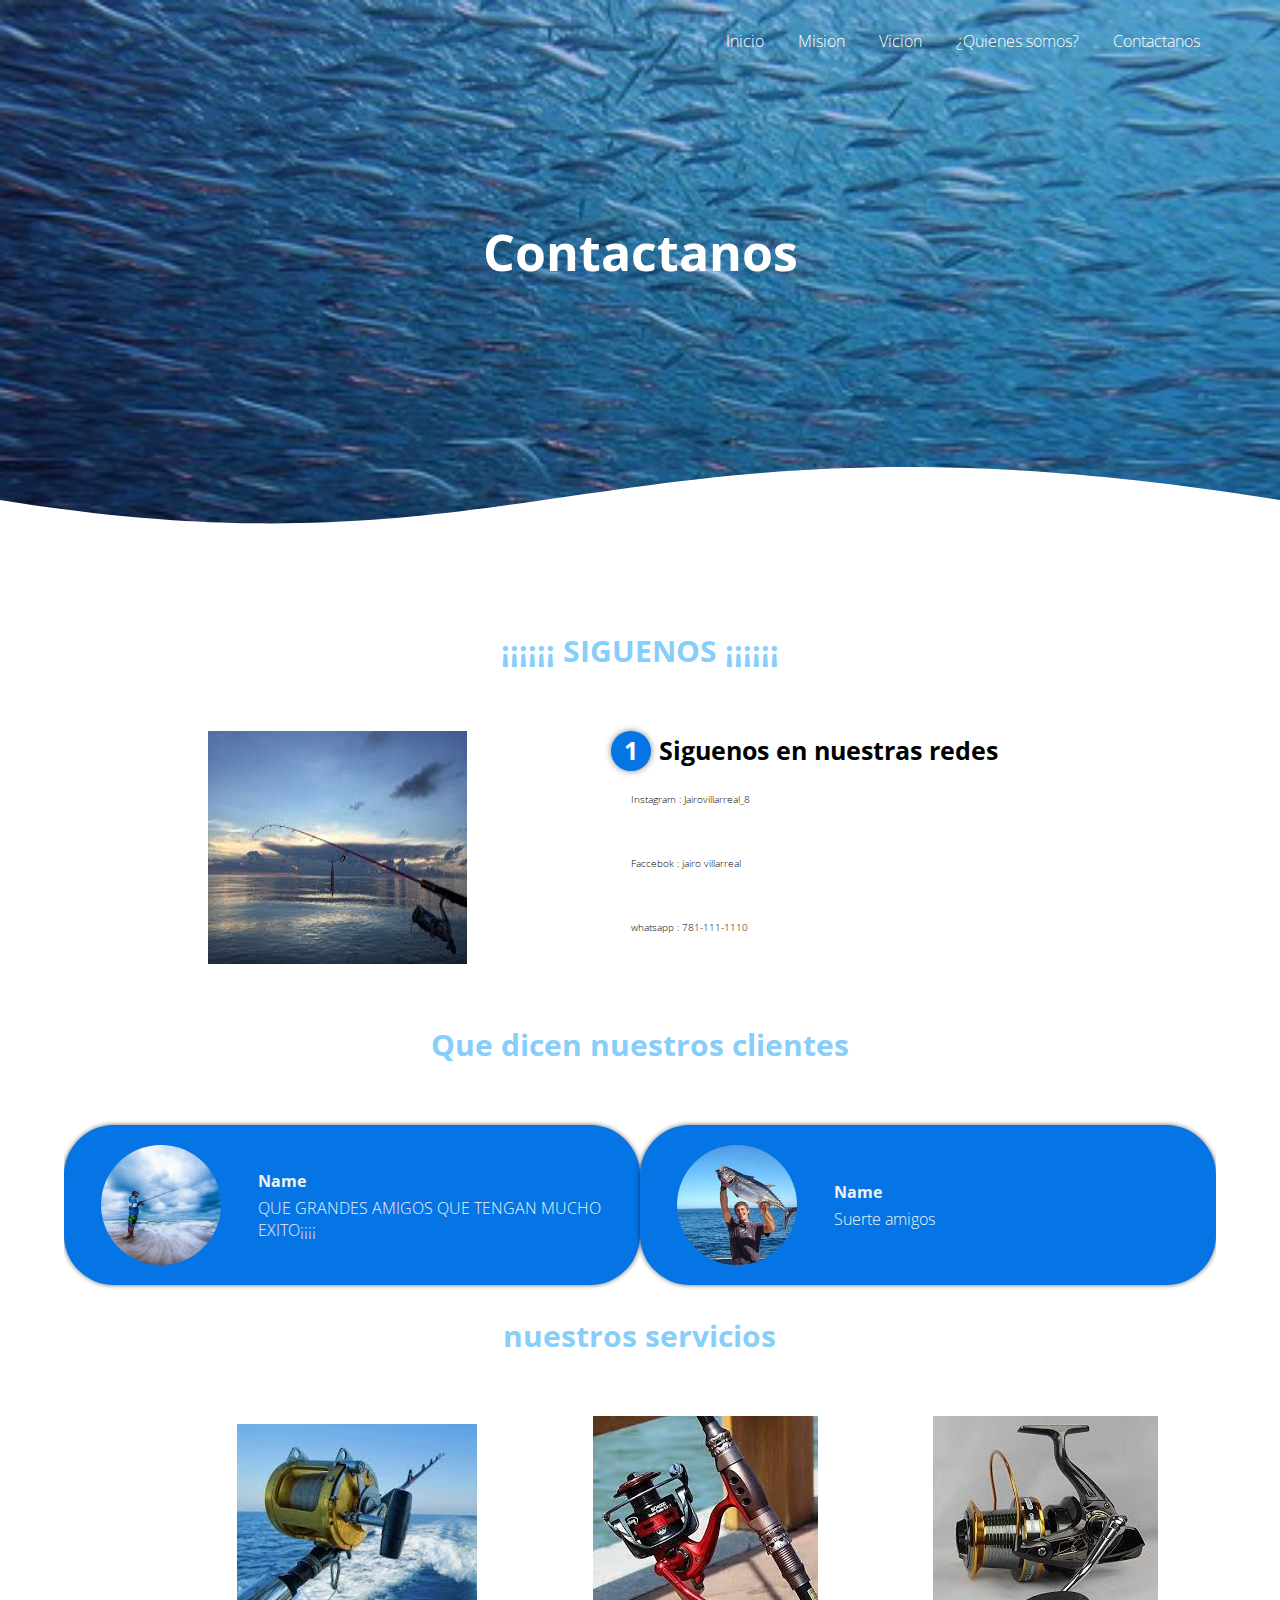
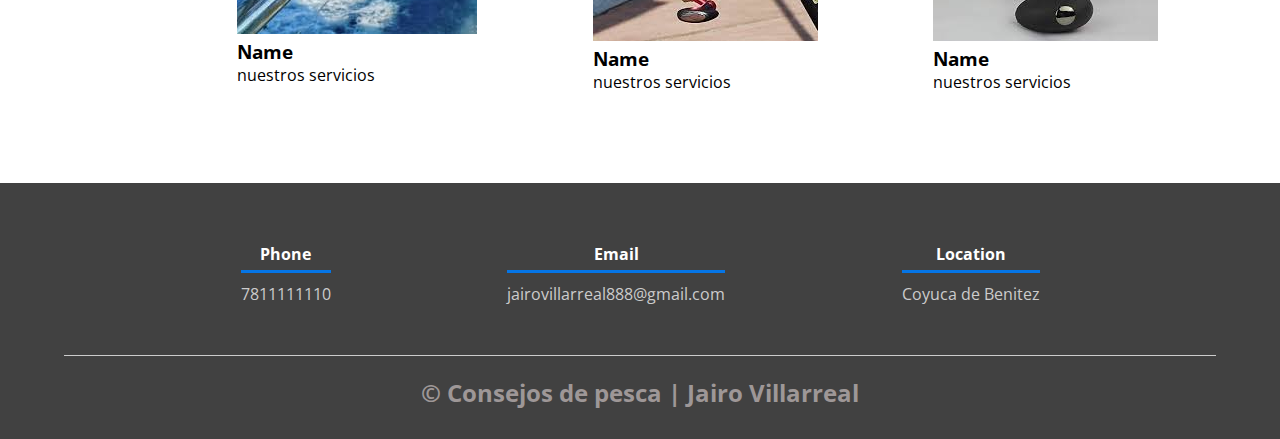
<file: contactanos.html>
<!DOCTYPE html>
<html lang="es">
<head>
    <meta charset="UTF-8">
    <meta name="viewport" content="width=device-width, initial-scale=1.0">
    <title>Contactanos</title>
    <link rel="shortcut icon" href="img/pescador (1).png" type="image/x-icon">
    <link rel="stylesheet" href="css/contactanos.css">
    <link href="https://fonts.googleapis.com/css2?family=Open+Sans:wght@600&display=swap" rel="stylesheet">

</head>
<body>
    <header>
        <nav>
            <a href="index.html">Inicio</a>
            <a href="mision.html">Mision</a>
            <a href="vicion.html">Vicion</a>
            <a href="quienessomos.html">¿Quienes somos?</a>
            <a href="contactanos.html">Contactanos</a>
        </nav>
        <section class="textos-header">
            <h1>Contactanos</h1>
            
        <div class='wave'style="height: 150px; overflow: hidden;" ><svg viewBox="0 0 500 150" preserveAspectRatio="none" style="height: 100%; width: 100%;"><path d="M0.00,49.98 C210.78,137.66 241.25,-56.73 500.00,49.98 L500.00,150.00 L0.00,150.00 Z" style="stroke: none; fill:#fff;"></path></svg></div>
    </header>
    <main>
        <section class="contenedor sobre-pesca-mar">
            <h2 class="titulo">¡¡¡¡¡¡ SIGUENOS ¡¡¡¡¡¡</h2>
                <div class="contenedor-sobre-pesca">
                <img src="img/quienessomos.jpeg" alt="" class='imagen-about-us'> 
                <div class="contenido-textos">
                    <h3><span>1 </span>Siguenos en nuestras redes</h3>
                    <p>
                        Instagram : Jairovillarreal_8
                    </p>                    
                <p>Faccebok : jairo villarreal</p>
                <p>whatsapp : 781-111-1110</p>    
                
                </div>  

                </div>
            </section>
        </section>
        <div class="clientes contenedor">
            <h2 class="titulo">Que dicen nuestros clientes</h2>
            <div class="cards">
                <div class="card">
                     <img src="img/pescador7.jpeg" alt="">
                    <div class="contenido-texto-card">
                     <h4>Name</h4>
                     <p>QUE GRANDES AMIGOS QUE TENGAN MUCHO EXITO¡¡¡¡</p>
                </div>
            </div>
                <div class="card">
                <img src="img/pescador8.jpeg" alt="">
                <div class="contenido-texto-card">
                    <h4>Name</h4>
                    <p>Suerte amigos </p>
                </div>
            </div>
        </div>
    </section>
    <section class="about-services">
        <div class="contenedor">
            <h2 class="titulo">nuestros servicios</h2>
            <div class="servicio-cont">
                <div class="servicio-ind">
                   </div> 
                   <div class="servicio-ind"> 
                   <img src="img/mantenimiento10.jpeg" alt="">
            <h3>Name</h3>
            <p>nuestros servicios</p>
            </div>
            <div class="servicio-ind"> 
            <img src="img/mantenimiento11.jpeg" alt="">
     <h3>Name</h3>
     <p>nuestros servicios</p>        
            </div>
            <div class="servicio-ind"> 
            <img src="img/mantenimiento12.jpeg" alt="">
     <h3>Name</h3>
     <p>nuestros servicios</p>
    </div>        
    </div>
        </div>
    </section>
    </main>
    <footer>
        <div class="contenedor-footer">
            <div class="content-foo">
                <h4>Phone</h4>
                <p>7811111110</p>
            </div><div class="content-foo">
                <h4>Email</h4>
                <p>jairovillarreal888@gmail.com</p>
            </div><div class="content-foo">
                <h4>Location</h4>
                <p>Coyuca de Benitez</p>
            </div>
        </div>
    <h2 class="titulo-final">&copy; Consejos de pesca  |  Jairo Villarreal</h2>
    </footer>
        
</body>
</html>
</file>
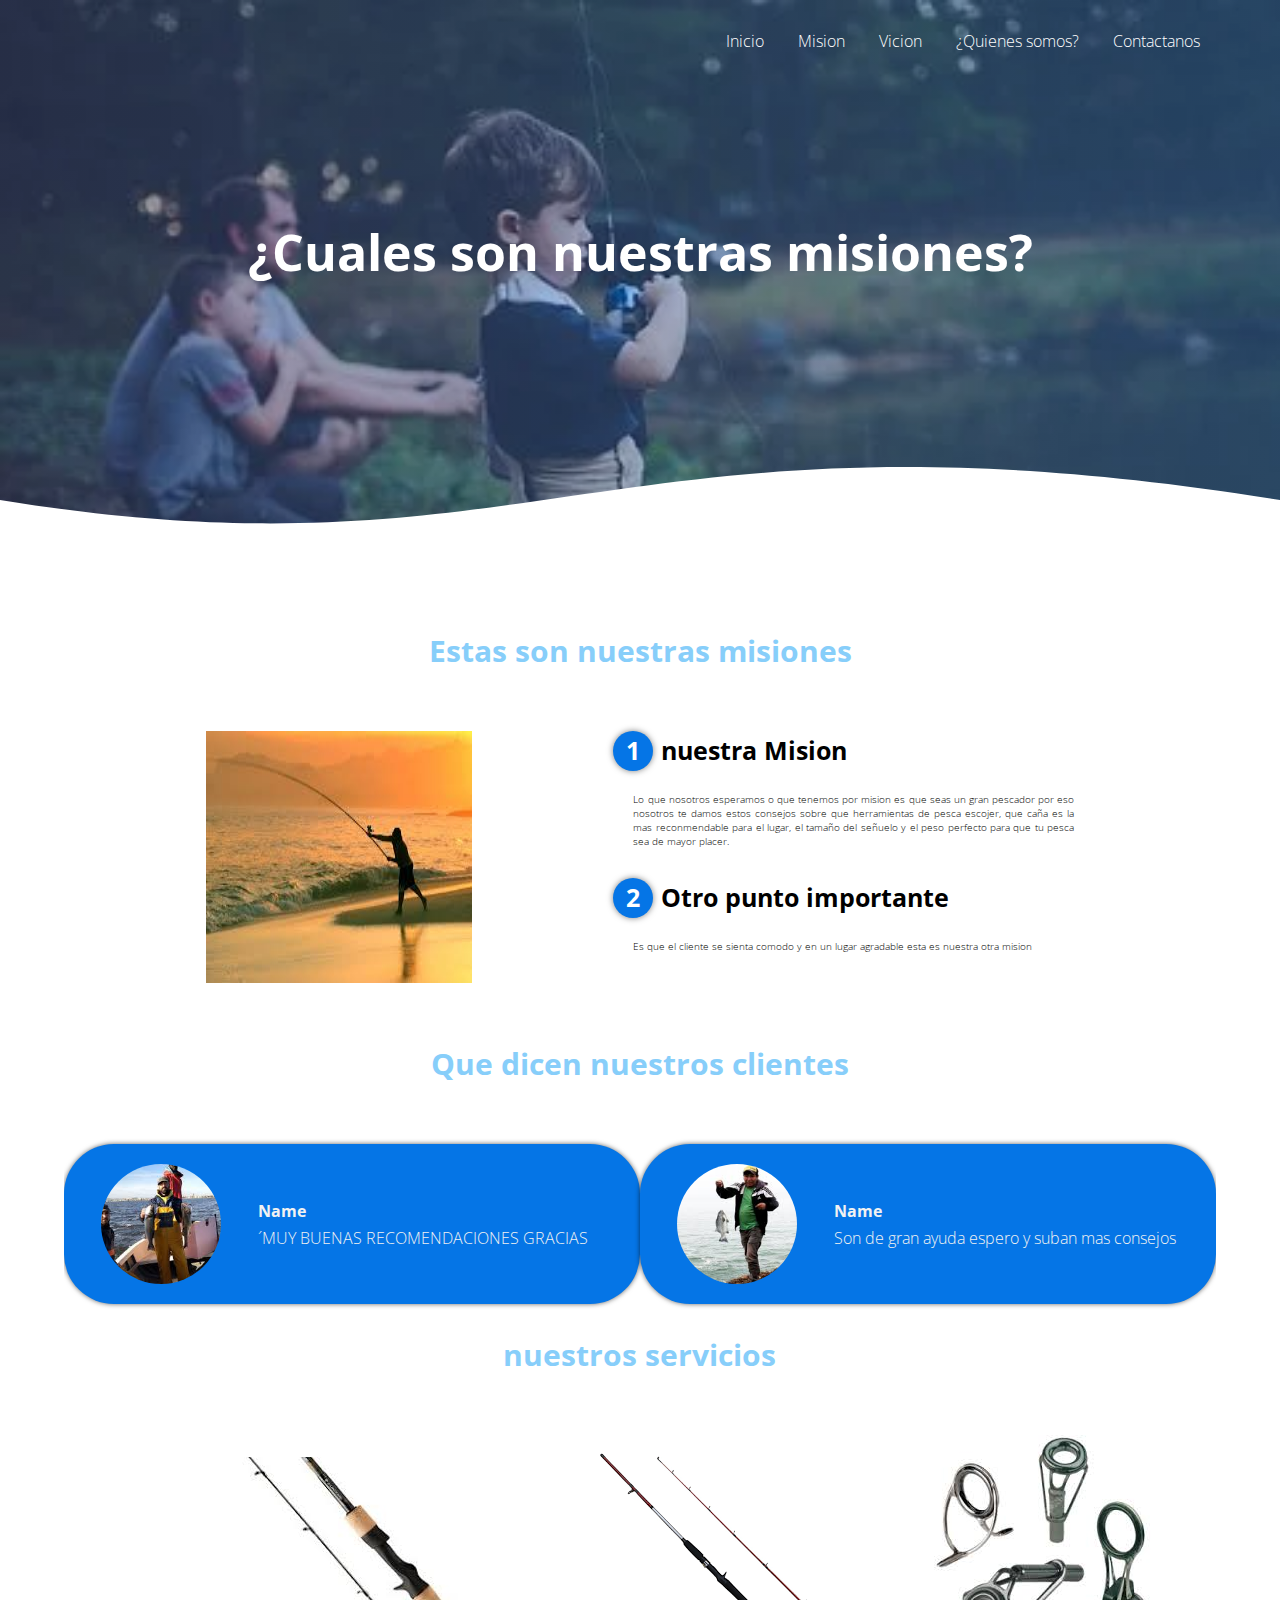
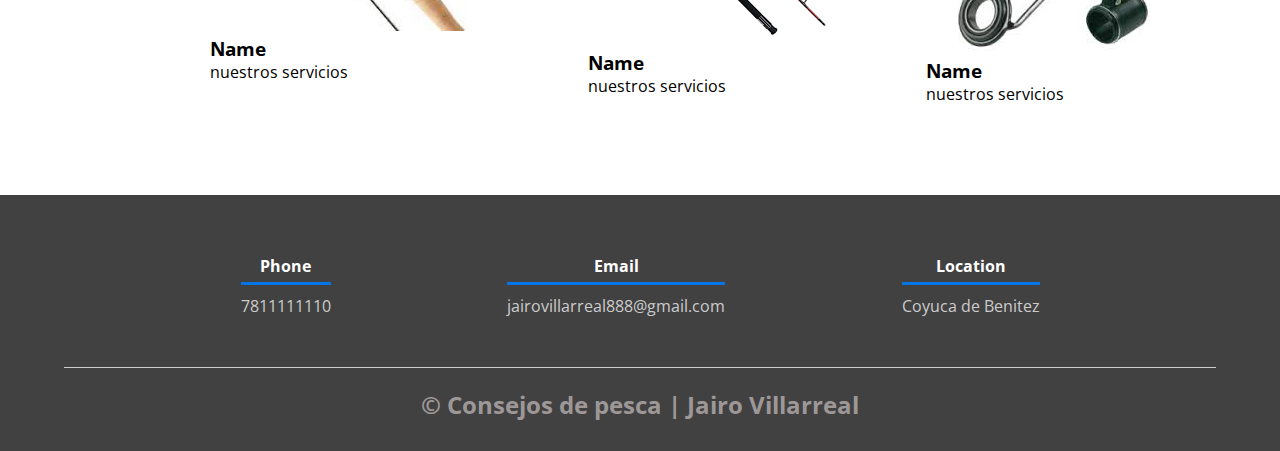
<file: mision.html>
<!DOCTYPE html>
<html lang="es">
<head>
    <meta charset="UTF-8">
    <meta name="viewport" content="width=device-width, initial-scale=1.0">
    <title>Mision</title>
    <link rel="shortcut icon" href="img/pescador (1).png" type="image/x-icon">
    <link rel="stylesheet" href="css/misiones.css">
    <link href="https://fonts.googleapis.com/css2?family=Open+Sans:wght@600&display=swap" rel="stylesheet">

</head>
<body>
    <header>
        <nav>
            <a href="index.html">Inicio</a>
            <a href="mision.html">Mision</a>
            <a href="vicion.html">Vicion</a>
            <a href="quienessomos.html">¿Quienes somos?</a>
            <a href="contactanos.html">Contactanos</a>
        </nav>
        <section class="textos-header">
            <h1>¿Cuales son nuestras misiones?</h1>
            
        <div class='wave'style="height: 150px; overflow: hidden;" ><svg viewBox="0 0 500 150" preserveAspectRatio="none" style="height: 100%; width: 100%;"><path d="M0.00,49.98 C210.78,137.66 241.25,-56.73 500.00,49.98 L500.00,150.00 L0.00,150.00 Z" style="stroke: none; fill:#fff;"></path></svg></div>
    </header>
    <main>
        <section class="contenedor sobre-pesca-mar">
            <h2 class="titulo">Estas son nuestras misiones</h2>
                <div class="contenedor-sobre-pesca">
                <img src="img/mision.jpeg" alt="" class='imagen-about-us'> 
                <div class="contenido-textos">
                    <h3><span>1 </span>nuestra Mision</h3>
                    <p>Lo que nosotros esperamos o que tenemos por mision es que seas un gran pescador por eso nosotros te damos estos consejos sobre que herramientas de pesca escojer, que caña es la mas reconmendable para el lugar, el tamaño del señuelo y el peso perfecto para que tu pesca sea de mayor placer.</p>
                    <h3><span>2 </span>Otro punto importante</h3>
                    <p>Es que el cliente se sienta comodo y en un lugar agradable esta es nuestra otra mision  </p>
                </div>  

                </div>
            </section>
        </section>
        <div class="clientes contenedor">
            <h2 class="titulo">Que dicen nuestros clientes</h2>
            <div class="cards">
                <div class="card">
                     <img src="img/pescador3.jpeg" alt="">
                    <div class="contenido-texto-card">
                     <h4>Name</h4>
                     <p>´MUY BUENAS RECOMENDACIONES GRACIAS</p>
                </div>
            </div>
                <div class="card">
                <img src="img/pescador4.jpeg" alt="">
                <div class="contenido-texto-card">
                    <h4>Name</h4>
                    <p>Son de gran ayuda espero y suban mas consejos</p>
                </div>
            </div>
        </div>
    </section>
    <section class="about-services">
        <div class="contenedor">
            <h2 class="titulo">nuestros servicios</h2>
            <div class="servicio-cont">
                <div class="servicio-ind">
                   </div> 
                   <div class="servicio-ind"> 
                   <img src="img/mantenimiento4.jpeg" alt="">
            <h3>Name</h3>
            <p>nuestros servicios</p>
            </div>
            <div class="servicio-ind"> 
            <img src="img/mantenimiento5.png" alt="">
     <h3>Name</h3>
     <p>nuestros servicios</p>        
            </div>
            <div class="servicio-ind"> 
            <img src="img/mantenimiento6.jpeg" alt="">
     <h3>Name</h3>
     <p>nuestros servicios</p>
    </div>        
    </div>
        </div>
    </section>
    </main>
    <footer>
        <div class="contenedor-footer">
            <div class="content-foo">
                <h4>Phone</h4>
                <p>7811111110</p>
            </div><div class="content-foo">
                <h4>Email</h4>
                <p>jairovillarreal888@gmail.com</p>
            </div><div class="content-foo">
                <h4>Location</h4>
                <p>Coyuca de Benitez</p>
            </div>
        </div>
    <h2 class="titulo-final">&copy; Consejos de pesca  |  Jairo Villarreal</h2>
    </footer>
        
</body>
</html>
</file>
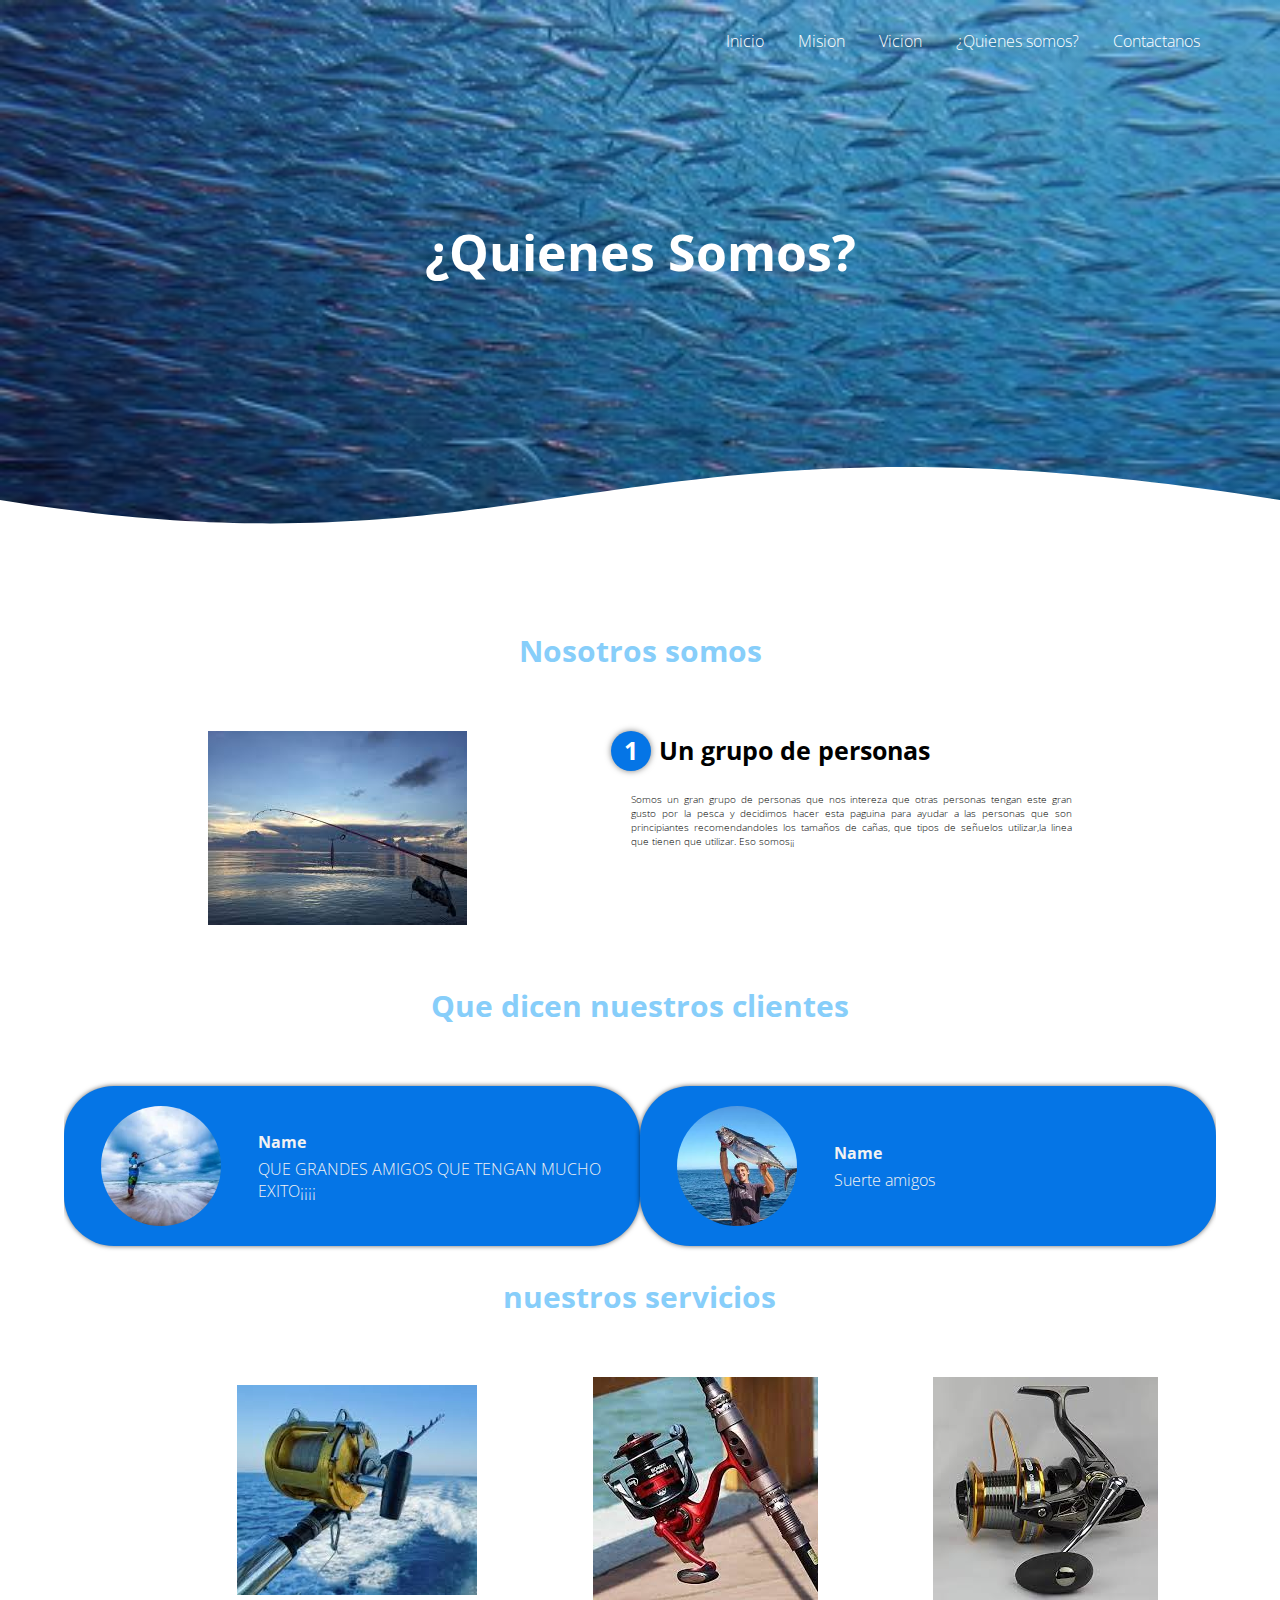
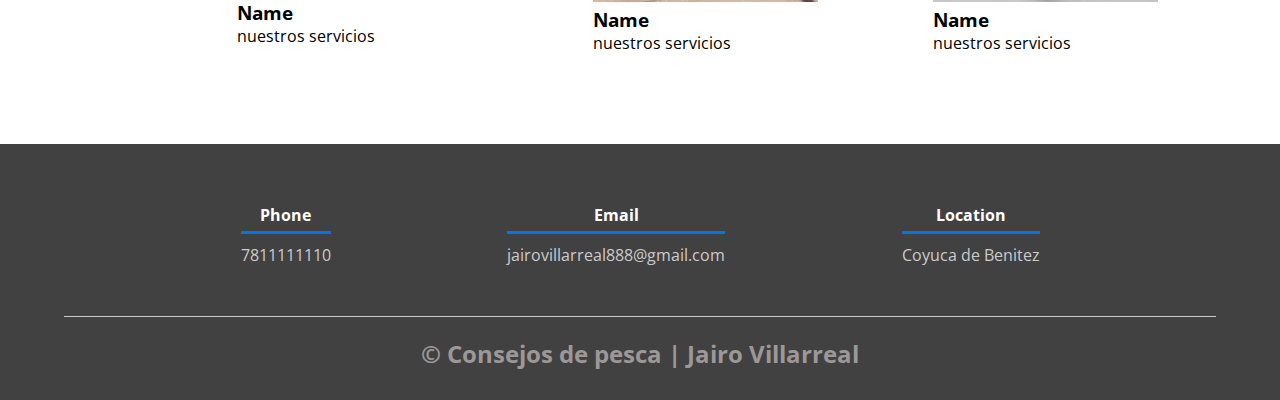
<file: quienessomos.html>
<!DOCTYPE html>
<html lang="es">
<head>
    <meta charset="UTF-8">
    <meta name="viewport" content="width=device-width, initial-scale=1.0">
    <title>¿Quines somos?</title>
    <link rel="shortcut icon" href="img/pescador (1).png" type="image/x-icon">
    <link rel="stylesheet" href="css/quienessomos.css">
    <link href="https://fonts.googleapis.com/css2?family=Open+Sans:wght@600&display=swap" rel="stylesheet">

</head>
<body>
    <header>
        <nav>
            <a href="index.html">Inicio</a>
            <a href="mision.html">Mision</a>
            <a href="vicion.html">Vicion</a>
            <a href="quienessomos.html">¿Quienes somos?</a>
            <a href="contactanos.html">Contactanos</a>
        </nav>
        <section class="textos-header">
            <h1>¿Quienes Somos?</h1>
            
        <div class='wave'style="height: 150px; overflow: hidden;" ><svg viewBox="0 0 500 150" preserveAspectRatio="none" style="height: 100%; width: 100%;"><path d="M0.00,49.98 C210.78,137.66 241.25,-56.73 500.00,49.98 L500.00,150.00 L0.00,150.00 Z" style="stroke: none; fill:#fff;"></path></svg></div>
    </header>
    <main>
        <section class="contenedor sobre-pesca-mar">
            <h2 class="titulo">Nosotros somos</h2>
                <div class="contenedor-sobre-pesca">
                <img src="img/quienessomos.jpeg" alt="" class='imagen-about-us'> 
                <div class="contenido-textos">
                    <h3><span>1 </span>Un grupo de personas</h3>
                    <p>Somos un gran grupo de personas que nos intereza que otras personas tengan este gran gusto por la pesca y decidimos hacer esta paguina para ayudar a las personas que son principiantes recomendandoles los tamaños de cañas, que tipos de señuelos utilizar,la linea que tienen que utilizar. Eso somos¡¡
                    </p>                    
                    
                </div>  

                </div>
            </section>
        </section>
        <div class="clientes contenedor">
            <h2 class="titulo">Que dicen nuestros clientes</h2>
            <div class="cards">
                <div class="card">
                     <img src="img/pescador7.jpeg" alt="">
                    <div class="contenido-texto-card">
                     <h4>Name</h4>
                     <p>QUE GRANDES AMIGOS QUE TENGAN MUCHO EXITO¡¡¡¡</p>
                </div>
            </div>
                <div class="card">
                <img src="img/pescador8.jpeg" alt="">
                <div class="contenido-texto-card">
                    <h4>Name</h4>
                    <p>Suerte amigos </p>
                </div>
            </div>
        </div>
    </section>
    <section class="about-services">
        <div class="contenedor">
            <h2 class="titulo">nuestros servicios</h2>
            <div class="servicio-cont">
                <div class="servicio-ind">
                   </div> 
                   <div class="servicio-ind"> 
                   <img src="img/mantenimiento10.jpeg" alt="">
            <h3>Name</h3>
            <p>nuestros servicios</p>
            </div>
            <div class="servicio-ind"> 
            <img src="img/mantenimiento11.jpeg" alt="">
     <h3>Name</h3>
     <p>nuestros servicios</p>        
            </div>
            <div class="servicio-ind"> 
            <img src="img/mantenimiento12.jpeg" alt="">
     <h3>Name</h3>
     <p>nuestros servicios</p>
    </div>        
    </div>
        </div>
    </section>
    </main>
    <footer>
        <div class="contenedor-footer">
            <div class="content-foo">
                <h4>Phone</h4>
                <p>7811111110</p>
            </div><div class="content-foo">
                <h4>Email</h4>
                <p>jairovillarreal888@gmail.com</p>
            </div><div class="content-foo">
                <h4>Location</h4>
                <p>Coyuca de Benitez</p>
            </div>
        </div>
    <h2 class="titulo-final">&copy; Consejos de pesca  |  Jairo Villarreal</h2>
    </footer>
        
</body>
</html>
</file>
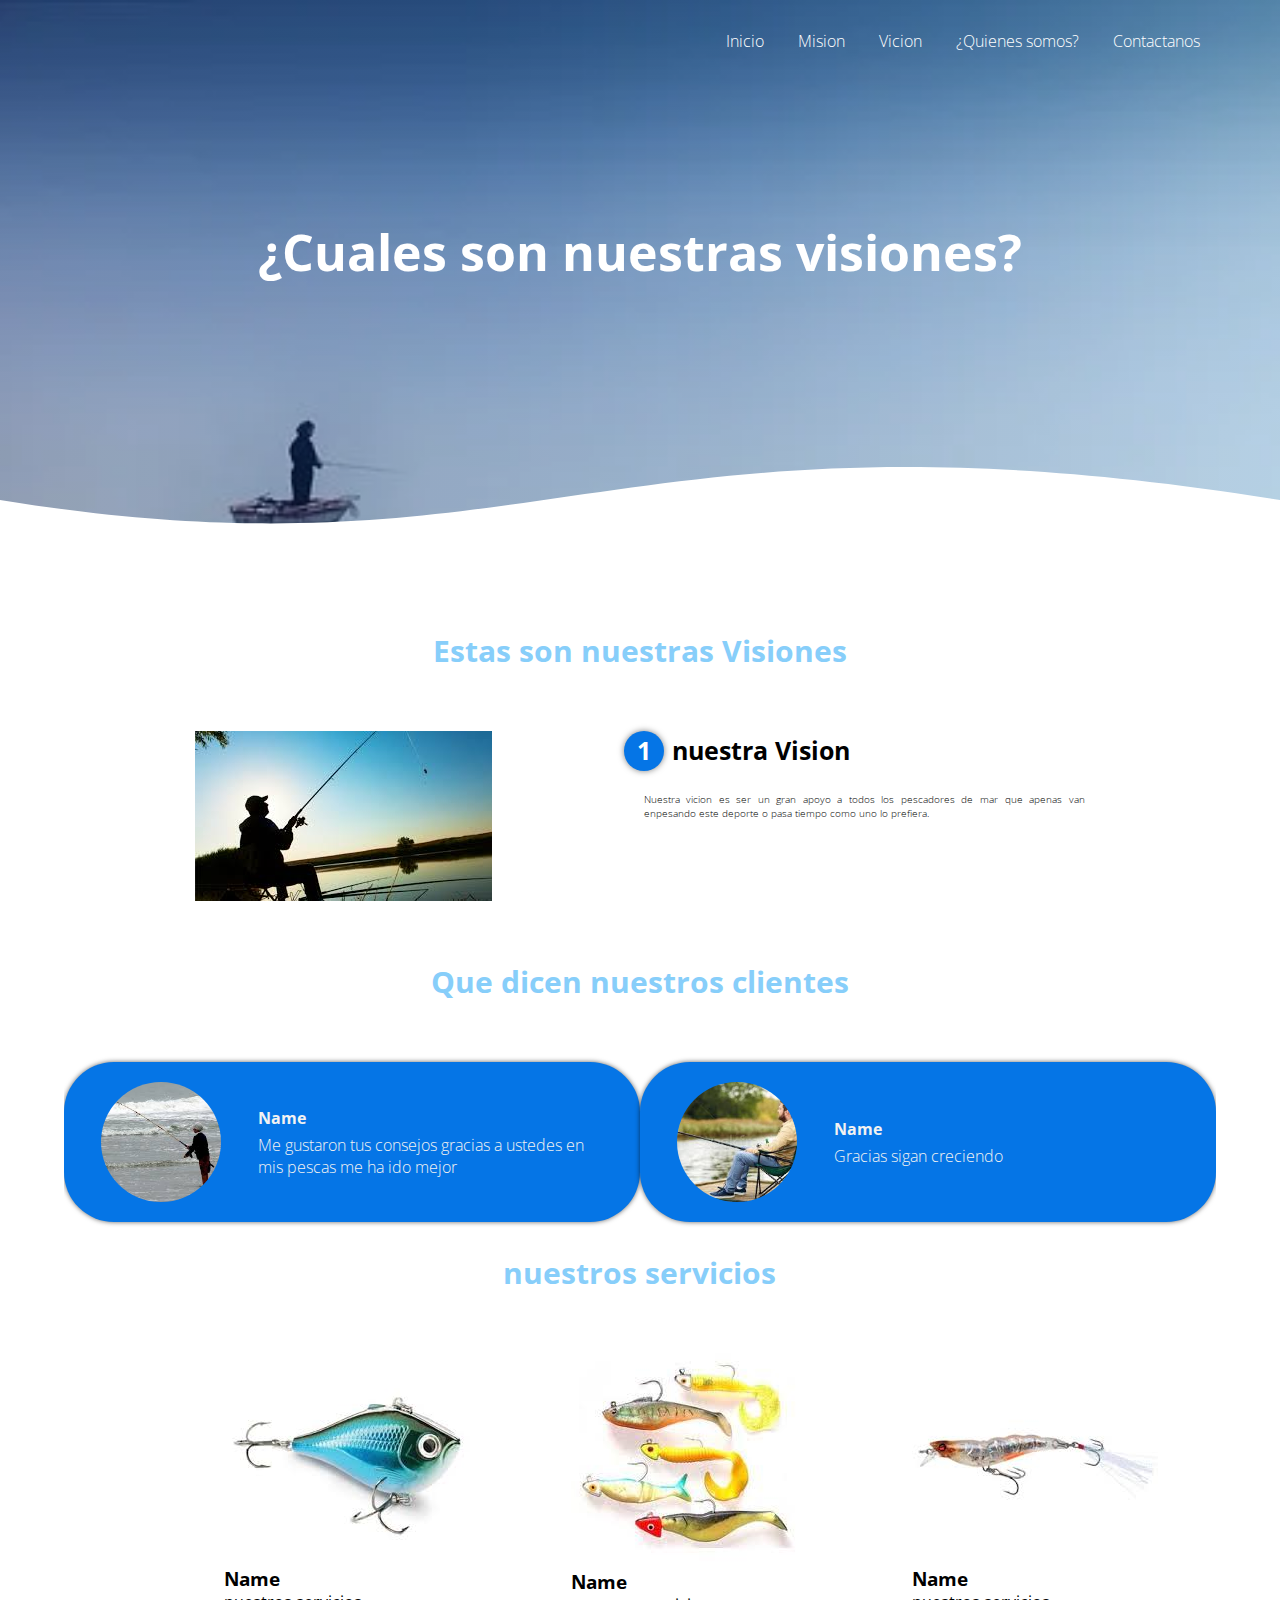
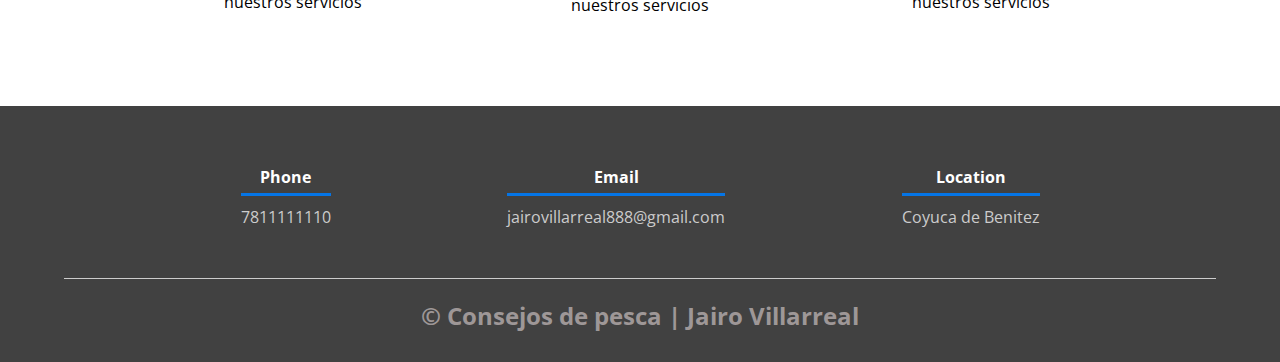
<file: vicion.html>
<!DOCTYPE html>
<html lang="es">
<head>
    <meta charset="UTF-8">
    <meta name="viewport" content="width=device-width, initial-scale=1.0">
    <title>Vicion</title>
    <link rel="shortcut icon" href="img/pescador (1).png" type="image/x-icon">
    <link rel="stylesheet" href="css/vicion.css">
    <link href="https://fonts.googleapis.com/css2?family=Open+Sans:wght@600&display=swap" rel="stylesheet">

</head>
<body>
    <header>
        <nav>
            <a href="index.html">Inicio</a>
            <a href="mision.html">Mision</a>
            <a href="vicion.html">Vicion</a>
            <a href="quienessomos.html">¿Quienes somos?</a>
            <a href="contactanos.html">Contactanos</a>
        </nav>
        <section class="textos-header">
            <h1>¿Cuales son nuestras visiones?</h1>
            
        <div class='wave'style="height: 150px; overflow: hidden;" ><svg viewBox="0 0 500 150" preserveAspectRatio="none" style="height: 100%; width: 100%;"><path d="M0.00,49.98 C210.78,137.66 241.25,-56.73 500.00,49.98 L500.00,150.00 L0.00,150.00 Z" style="stroke: none; fill:#fff;"></path></svg></div>
    </header>
    <main>
        <section class="contenedor sobre-pesca-mar">
            <h2 class="titulo">Estas son nuestras Visiones</h2>
                <div class="contenedor-sobre-pesca">
                <img src="img/vicion.jpeg" alt="" class='imagen-about-us'> 
                <div class="contenido-textos">
                    <h3><span>1 </span>nuestra Vision</h3>
                    <p>Nuestra vicion es ser un gran apoyo a todos los pescadores de mar que apenas van enpesando este deporte o pasa tiempo como uno lo prefiera.</p>                    
                    
                </div>  

                </div>
            </section>
        </section>
        <div class="clientes contenedor">
            <h2 class="titulo">Que dicen nuestros clientes</h2>
            <div class="cards">
                <div class="card">
                     <img src="img/pescador5.jpeg" alt="">
                    <div class="contenido-texto-card">
                     <h4>Name</h4>
                     <p>Me gustaron tus consejos gracias a ustedes en mis pescas me ha ido mejor</p>
                </div>
            </div>
                <div class="card">
                <img src="img/pescador6.jpeg" alt="">
                <div class="contenido-texto-card">
                    <h4>Name</h4>
                    <p>Gracias sigan creciendo </p>
                </div>
            </div>
        </div>
    </section>
    <section class="about-services">
        <div class="contenedor">
            <h2 class="titulo">nuestros servicios</h2>
            <div class="servicio-cont">
                <div class="servicio-ind">
                   </div> 
                   <div class="servicio-ind"> 
                   <img src="img/mantenimiento7.jpeg" alt="">
            <h3>Name</h3>
            <p>nuestros servicios</p>
            </div>
            <div class="servicio-ind"> 
            <img src="img/mantenimiento8.jpeg" alt="">
     <h3>Name</h3>
     <p>nuestros servicios</p>        
            </div>
            <div class="servicio-ind"> 
            <img src="img/mantenimiento9.jpeg" alt="">
     <h3>Name</h3>
     <p>nuestros servicios</p>
    </div>        
    </div>
        </div>
    </section>
    </main>
    <footer>
        <div class="contenedor-footer">
            <div class="content-foo">
                <h4>Phone</h4>
                <p>7811111110</p>
            </div><div class="content-foo">
                <h4>Email</h4>
                <p>jairovillarreal888@gmail.com</p>
            </div><div class="content-foo">
                <h4>Location</h4>
                <p>Coyuca de Benitez</p>
            </div>
        </div>
    <h2 class="titulo-final">&copy; Consejos de pesca  |  Jairo Villarreal</h2>
    </footer>
        
</body>
</html>
</file>
<file: css/contactanos.css>
*{
    margin:0;
    padding:0;
    box-sizing: border-box;
}
body{
    font-family: 'open sans';
}
.contenedor{
    padding: 30px 0;
    width: 90%;
    max-width: 3000px;
    margin: auto;
    overflow: hidden;
}
.titulo{
    color: lightskyblue;
    font-size: 30px;
    text-align: center;
    margin-bottom: 60px;
}

/*herader*/

header{
    width: 100%;
    height: 600px;
    background: #0575E6;  /* fallback for old browsers */
    background: -webkit-linear-gradient(to right, hsla(227, 97%, 24%, 0.247), hsla(210, 96%, 46%, 0.26)), url(../img/fondo7.jpg);
    background: linear-gradient(to right, hsla(227, 97%, 24%, 0.247), hsla(210, 96%, 46%, 0.26)), url(../img/fondo7.jpg); /* W3C, IE 10+/ Edge, Firefox 16+, Chrome 26+, Opera 12+, Safari 7+ */
    background-size: cover;
    background-attachment: fixed;
    position: relative; 
}
nav{
    text-align: right;
    padding: 30px 50px 0 0;
}
nav > a{
    color: #fff;
    font-weight: 300;
    text-decoration: none;
    margin-right: 30px;
}    

header .textos-header{
    display: flex;
    height: 400px;
    width: 100%;
    align-items: center;
    justify-content: center;
    flex-direction: column;
    text-align: center;
}
.textos-header h1{
    font-size: 50px;
    color: #fff;
}
.textos-header h2{
    font-size: 30px;
    font-weight: 100;
    color: #fff;
}


nav > a:hover{
        text-decoration: underline;       
}
.wave{
    position: absolute;
    bottom: 0;
    width: 100%;
}
/* about-us*/

.contenedor-sobre-pesca{
    display: flex;
justify-content: space-evenly;
}
.imagen-about-usa{
    width: 40%;
}
.contenedor-sobre-pesca .contenido-textos{
    width: 40%;
    font-size: 10px;
}
.contenido-textos h3{
    margin-bottom: 1px;
    font-size: 25px;
}
.contenedor-sobre-pesca h3 span{
background: #0575E6;
color: #fff;
border-radius: 50%;
display: inline-block;
text-align: center;
width: 40px;
height: 40px;
padding: 2px;
box-shadow: 0 0 6px 0 rgba(0, 0, 0, .5);
padding: 2px;
margin-right: 8px;
}
.contenido-textos p{
    padding: 20px 0px 30px 20px;
    font-weight: 300;
    text-align: justify;
}


/*  portafolio */

.portafolio{
    background: #f2f2f2;
}

.galeria-port{
    display: flex;
    justify-content: space-evenly;
    flex-wrap: wrap;
}
.imagen-port{
    width: 20%;
    margin-bottom: 20px;
overflow: hidden;
height: 200px;
position: relative;
cursor: pointer;
box-shadow: 0 0 6px 0 rgba(0, 0, 0, .5);
}
.imagen-port > img{
    width: 100%;
    height: 100%;
    object-fit: cover;
    display: block ;
}




.cards {
    display: flex;
    justify-content: space-evenly;

}
.cards .card{
    background: #0575E6;
    display: flex;
    width: 150%;
    height: 160px;
    align-items: center;
    justify-content: space-evenly;
    border-radius: 50px;
    box-shadow: 0 0 5px 0 rgba(0, 0, 0, .6);

}
.cards .card img{
    width: 120px;
    height: 120px;
    object-fit: cover;
    border: 5px soli #0575E6;
    border-radius: 50%;
    display: block;
}

.cards .card > .contenido-texto-card{
    width: 60%;
    color: #f2f2f2;
}
.cards .card >.contenido-texto-card p{
    font-weight: 300;
    padding-top: 5px;

}


.about-services{
    background: #fff;
    padding-bottom: 30px;

}
.servicio-cont{
    display: flex;
    justify-content: space-between;
    align-items: center;
}
.servicio.ind{
    width: 28%;
    text-align: center;
}

.servicio.int img{
    width: 100%;
}
.servicio.ind h3{
    margin: 50px 30px;
}
.servicio.ind p{
    font-weight: 50;
    text-align: justify;
}

footer{
    background: #414141;
padding: 60px 0 30px 0;
margin: auto;
overflow: hidden;
}

.contenedor-footer{
    display: flex;
    width: 90%;
    justify-content: space-evenly;
    margin: auto;
    padding-bottom: 50px;
    border-bottom: 1px solid #ccc;

}
.content-foo{
    text-align: center;
}

.content-foo h4{
    color: #fff;
    border-bottom: 3px solid #0575E6;
    padding-bottom: 5px;
    margin-bottom: 10px;
}

.content-foo p{
    color: #ccc;
}
.titulo-final{
text-align: center;
font-size: 24px;
margin: 20px 0 0 0;
color: #9e9797;
}
</file>
<file: css/misiones.css>
*{
    margin:0;
    padding:0;
    box-sizing: border-box;
}
body{
    font-family: 'open sans';
}
.contenedor{
    padding: 30px 0;
    width: 90%;
    max-width: 3000px;
    margin: auto;
    overflow: hidden;
}
.titulo{
    color: lightskyblue;
    font-size: 30px;
    text-align: center;
    margin-bottom: 60px;
}

/*herader*/

header{
    width: 100%;
    height: 600px;
    background: #0575E6;  /* fallback for old browsers */
    background: -webkit-linear-gradient(to right, hsla(227, 97%, 24%, 0.247), hsla(210, 96%, 46%, 0.26)), url(../img/fondo3.webp);
    background: linear-gradient(to right, hsla(227, 97%, 24%, 0.247), hsla(210, 96%, 46%, 0.26)), url(../img/fondo3.webp); /* W3C, IE 10+/ Edge, Firefox 16+, Chrome 26+, Opera 12+, Safari 7+ */
    background-size: cover;
    background-attachment: fixed;
    position: relative; 
}
nav{
    text-align: right;
    padding: 30px 50px 0 0;
}
nav > a{
    color: #fff;
    font-weight: 300;
    text-decoration: none;
    margin-right: 30px;
}    

header .textos-header{
    display: flex;
    height: 400px;
    width: 100%;
    align-items: center;
    justify-content: center;
    flex-direction: column;
    text-align: center;
}
.textos-header h1{
    font-size: 50px;
    color: #fff;
}
.textos-header h2{
    font-size: 30px;
    font-weight: 100;
    color: #fff;
}


nav > a:hover{
        text-decoration: underline;       
}
.wave{
    position: absolute;
    bottom: 0;
    width: 100%;
}
/* about-us*/

.contenedor-sobre-pesca{
    display: flex;
justify-content: space-evenly;
}
.imagen-about-usa{
    width: 40%;
}
.contenedor-sobre-pesca .contenido-textos{
    width: 40%;
    font-size: 10px;
}
.contenido-textos h3{
    margin-bottom: 1px;
    font-size: 25px;
}
.contenedor-sobre-pesca h3 span{
background: #0575E6;
color: #fff;
border-radius: 50%;
display: inline-block;
text-align: center;
width: 40px;
height: 40px;
padding: 2px;
box-shadow: 0 0 6px 0 rgba(0, 0, 0, .5);
padding: 2px;
margin-right: 8px;
}
.contenido-textos p{
    padding: 20px 0px 30px 20px;
    font-weight: 300;
    text-align: justify;
}


/*  portafolio */

.portafolio{
    background: #f2f2f2;
}

.galeria-port{
    display: flex;
    justify-content: space-evenly;
    flex-wrap: wrap;
}
.imagen-port{
    width: 20%;
    margin-bottom: 20px;
overflow: hidden;
height: 200px;
position: relative;
cursor: pointer;
box-shadow: 0 0 6px 0 rgba(0, 0, 0, .5);
}
.imagen-port > img{
    width: 100%;
    height: 100%;
    object-fit: cover;
    display: block ;
}




.cards {
    display: flex;
    justify-content: space-evenly;

}
.cards .card{
    background: #0575E6;
    display: flex;
    width: 150%;
    height: 160px;
    align-items: center;
    justify-content: space-evenly;
    border-radius: 50px;
    box-shadow: 0 0 5px 0 rgba(0, 0, 0, .6);

}
.cards .card img{
    width: 120px;
    height: 120px;
    object-fit: cover;
    border: 5px soli #0575E6;
    border-radius: 50%;
    display: block;
}

.cards .card > .contenido-texto-card{
    width: 60%;
    color: #f2f2f2;
}
.cards .card >.contenido-texto-card p{
    font-weight: 300;
    padding-top: 5px;

}


.about-services{
    background: #fff;
    padding-bottom: 30px;

}
.servicio-cont{
    display: flex;
    justify-content: space-between;
    align-items: center;
}
.servicio.ind{
    width: 28%;
    text-align: center;
}

.servicio.int img{
    width: 100%;
}
.servicio.ind h3{
    margin: 50px 30px;
}
.servicio.ind p{
    font-weight: 50;
    text-align: justify;
}

footer{
    background: #414141;
padding: 60px 0 30px 0;
margin: auto;
overflow: hidden;
}

.contenedor-footer{
    display: flex;
    width: 90%;
    justify-content: space-evenly;
    margin: auto;
    padding-bottom: 50px;
    border-bottom: 1px solid #ccc;

}
.content-foo{
    text-align: center;
}

.content-foo h4{
    color: #fff;
    border-bottom: 3px solid #0575E6;
    padding-bottom: 5px;
    margin-bottom: 10px;
}

.content-foo p{
    color: #ccc;
}
.titulo-final{
text-align: center;
font-size: 24px;
margin: 20px 0 0 0;
color: #9e9797;
}
</file>
<file: css/quienessomos.css>
*{
    margin:0;
    padding:0;
    box-sizing: border-box;
}
body{
    font-family: 'open sans';
}
.contenedor{
    padding: 30px 0;
    width: 90%;
    max-width: 3000px;
    margin: auto;
    overflow: hidden;
}
.titulo{
    color: lightskyblue;
    font-size: 30px;
    text-align: center;
    margin-bottom: 60px;
}

/*herader*/

header{
    width: 100%;
    height: 600px;
    background: #0575E6;  /* fallback for old browsers */
    background: -webkit-linear-gradient(to right, hsla(227, 97%, 24%, 0.247), hsla(210, 96%, 46%, 0.26)), url(../img/fondo7.jpg);
    background: linear-gradient(to right, hsla(227, 97%, 24%, 0.247), hsla(210, 96%, 46%, 0.26)), url(../img/fondo7.jpg); /* W3C, IE 10+/ Edge, Firefox 16+, Chrome 26+, Opera 12+, Safari 7+ */
    background-size: cover;
    background-attachment: fixed;
    position: relative; 
}
nav{
    text-align: right;
    padding: 30px 50px 0 0;
}
nav > a{
    color: #fff;
    font-weight: 300;
    text-decoration: none;
    margin-right: 30px;
}    

header .textos-header{
    display: flex;
    height: 400px;
    width: 100%;
    align-items: center;
    justify-content: center;
    flex-direction: column;
    text-align: center;
}
.textos-header h1{
    font-size: 50px;
    color: #fff;
}
.textos-header h2{
    font-size: 30px;
    font-weight: 100;
    color: #fff;
}


nav > a:hover{
        text-decoration: underline;       
}
.wave{
    position: absolute;
    bottom: 0;
    width: 100%;
}
/* about-us*/

.contenedor-sobre-pesca{
    display: flex;
justify-content: space-evenly;
}
.imagen-about-usa{
    width: 40%;
}
.contenedor-sobre-pesca .contenido-textos{
    width: 40%;
    font-size: 10px;
}
.contenido-textos h3{
    margin-bottom: 1px;
    font-size: 25px;
}
.contenedor-sobre-pesca h3 span{
background: #0575E6;
color: #fff;
border-radius: 50%;
display: inline-block;
text-align: center;
width: 40px;
height: 40px;
padding: 2px;
box-shadow: 0 0 6px 0 rgba(0, 0, 0, .5);
padding: 2px;
margin-right: 8px;
}
.contenido-textos p{
    padding: 20px 0px 30px 20px;
    font-weight: 300;
    text-align: justify;
}


/*  portafolio */

.portafolio{
    background: #f2f2f2;
}

.galeria-port{
    display: flex;
    justify-content: space-evenly;
    flex-wrap: wrap;
}
.imagen-port{
    width: 20%;
    margin-bottom: 20px;
overflow: hidden;
height: 200px;
position: relative;
cursor: pointer;
box-shadow: 0 0 6px 0 rgba(0, 0, 0, .5);
}
.imagen-port > img{
    width: 100%;
    height: 100%;
    object-fit: cover;
    display: block ;
}




.cards {
    display: flex;
    justify-content: space-evenly;

}
.cards .card{
    background: #0575E6;
    display: flex;
    width: 150%;
    height: 160px;
    align-items: center;
    justify-content: space-evenly;
    border-radius: 50px;
    box-shadow: 0 0 5px 0 rgba(0, 0, 0, .6);

}
.cards .card img{
    width: 120px;
    height: 120px;
    object-fit: cover;
    border: 5px soli #0575E6;
    border-radius: 50%;
    display: block;
}

.cards .card > .contenido-texto-card{
    width: 60%;
    color: #f2f2f2;
}
.cards .card >.contenido-texto-card p{
    font-weight: 300;
    padding-top: 5px;

}


.about-services{
    background: #fff;
    padding-bottom: 30px;

}
.servicio-cont{
    display: flex;
    justify-content: space-between;
    align-items: center;
}
.servicio.ind{
    width: 28%;
    text-align: center;
}

.servicio.int img{
    width: 100%;
}
.servicio.ind h3{
    margin: 50px 30px;
}
.servicio.ind p{
    font-weight: 50;
    text-align: justify;
}

footer{
    background: #414141;
padding: 60px 0 30px 0;
margin: auto;
overflow: hidden;
}

.contenedor-footer{
    display: flex;
    width: 90%;
    justify-content: space-evenly;
    margin: auto;
    padding-bottom: 50px;
    border-bottom: 1px solid #ccc;

}
.content-foo{
    text-align: center;
}

.content-foo h4{
    color: #fff;
    border-bottom: 3px solid #0575E6;
    padding-bottom: 5px;
    margin-bottom: 10px;
}

.content-foo p{
    color: #ccc;
}
.titulo-final{
text-align: center;
font-size: 24px;
margin: 20px 0 0 0;
color: #9e9797;
}
</file>
<file: css/vicion.css>
*{
    margin:0;
    padding:0;
    box-sizing: border-box;
}
body{
    font-family: 'open sans';
}
.contenedor{
    padding: 30px 0;
    width: 90%;
    max-width: 3000px;
    margin: auto;
    overflow: hidden;
}
.titulo{
    color: lightskyblue;
    font-size: 30px;
    text-align: center;
    margin-bottom: 60px;
}

/*herader*/

header{
    width: 100%;
    height: 600px;
    background: #0575E6;  /* fallback for old browsers */
    background: -webkit-linear-gradient(to right, hsla(227, 97%, 24%, 0.247), hsla(210, 96%, 46%, 0.26)), url(../img/fondo5.webp);
    background: linear-gradient(to right, hsla(227, 97%, 24%, 0.247), hsla(210, 96%, 46%, 0.26)), url(../img/fondo5.webp); /* W3C, IE 10+/ Edge, Firefox 16+, Chrome 26+, Opera 12+, Safari 7+ */
    background-size: cover;
    background-attachment: fixed;
    position: relative; 
}
nav{
    text-align: right;
    padding: 30px 50px 0 0;
}
nav > a{
    color: #fff;
    font-weight: 300;
    text-decoration: none;
    margin-right: 30px;
}    

header .textos-header{
    display: flex;
    height: 400px;
    width: 100%;
    align-items: center;
    justify-content: center;
    flex-direction: column;
    text-align: center;
}
.textos-header h1{
    font-size: 50px;
    color: #fff;
}
.textos-header h2{
    font-size: 30px;
    font-weight: 100;
    color: #fff;
}


nav > a:hover{
        text-decoration: underline;       
}
.wave{
    position: absolute;
    bottom: 0;
    width: 100%;
}
/* about-us*/

.contenedor-sobre-pesca{
    display: flex;
justify-content: space-evenly;
}
.imagen-about-usa{
    width: 40%;
}
.contenedor-sobre-pesca .contenido-textos{
    width: 40%;
    font-size: 10px;
}
.contenido-textos h3{
    margin-bottom: 1px;
    font-size: 25px;
}
.contenedor-sobre-pesca h3 span{
background: #0575E6;
color: #fff;
border-radius: 50%;
display: inline-block;
text-align: center;
width: 40px;
height: 40px;
padding: 2px;
box-shadow: 0 0 6px 0 rgba(0, 0, 0, .5);
padding: 2px;
margin-right: 8px;
}
.contenido-textos p{
    padding: 20px 0px 30px 20px;
    font-weight: 300;
    text-align: justify;
}


/*  portafolio */

.portafolio{
    background: #f2f2f2;
}

.galeria-port{
    display: flex;
    justify-content: space-evenly;
    flex-wrap: wrap;
}
.imagen-port{
    width: 20%;
    margin-bottom: 20px;
overflow: hidden;
height: 200px;
position: relative;
cursor: pointer;
box-shadow: 0 0 6px 0 rgba(0, 0, 0, .5);
}
.imagen-port > img{
    width: 100%;
    height: 100%;
    object-fit: cover;
    display: block ;
}




.cards {
    display: flex;
    justify-content: space-evenly;

}
.cards .card{
    background: #0575E6;
    display: flex;
    width: 150%;
    height: 160px;
    align-items: center;
    justify-content: space-evenly;
    border-radius: 50px;
    box-shadow: 0 0 5px 0 rgba(0, 0, 0, .6);

}
.cards .card img{
    width: 120px;
    height: 120px;
    object-fit: cover;
    border: 5px soli #0575E6;
    border-radius: 50%;
    display: block;
}

.cards .card > .contenido-texto-card{
    width: 60%;
    color: #f2f2f2;
}
.cards .card >.contenido-texto-card p{
    font-weight: 300;
    padding-top: 5px;

}


.about-services{
    background: #fff;
    padding-bottom: 30px;

}
.servicio-cont{
    display: flex;
    justify-content: space-between;
    align-items: center;
}
.servicio.ind{
    width: 28%;
    text-align: center;
}

.servicio.int img{
    width: 100%;
}
.servicio.ind h3{
    margin: 50px 30px;
}
.servicio.ind p{
    font-weight: 50;
    text-align: justify;
}

footer{
    background: #414141;
padding: 60px 0 30px 0;
margin: auto;
overflow: hidden;
}

.contenedor-footer{
    display: flex;
    width: 90%;
    justify-content: space-evenly;
    margin: auto;
    padding-bottom: 50px;
    border-bottom: 1px solid #ccc;

}
.content-foo{
    text-align: center;
}

.content-foo h4{
    color: #fff;
    border-bottom: 3px solid #0575E6;
    padding-bottom: 5px;
    margin-bottom: 10px;
}

.content-foo p{
    color: #ccc;
}
.titulo-final{
text-align: center;
font-size: 24px;
margin: 20px 0 0 0;
color: #9e9797;
}
</file>
